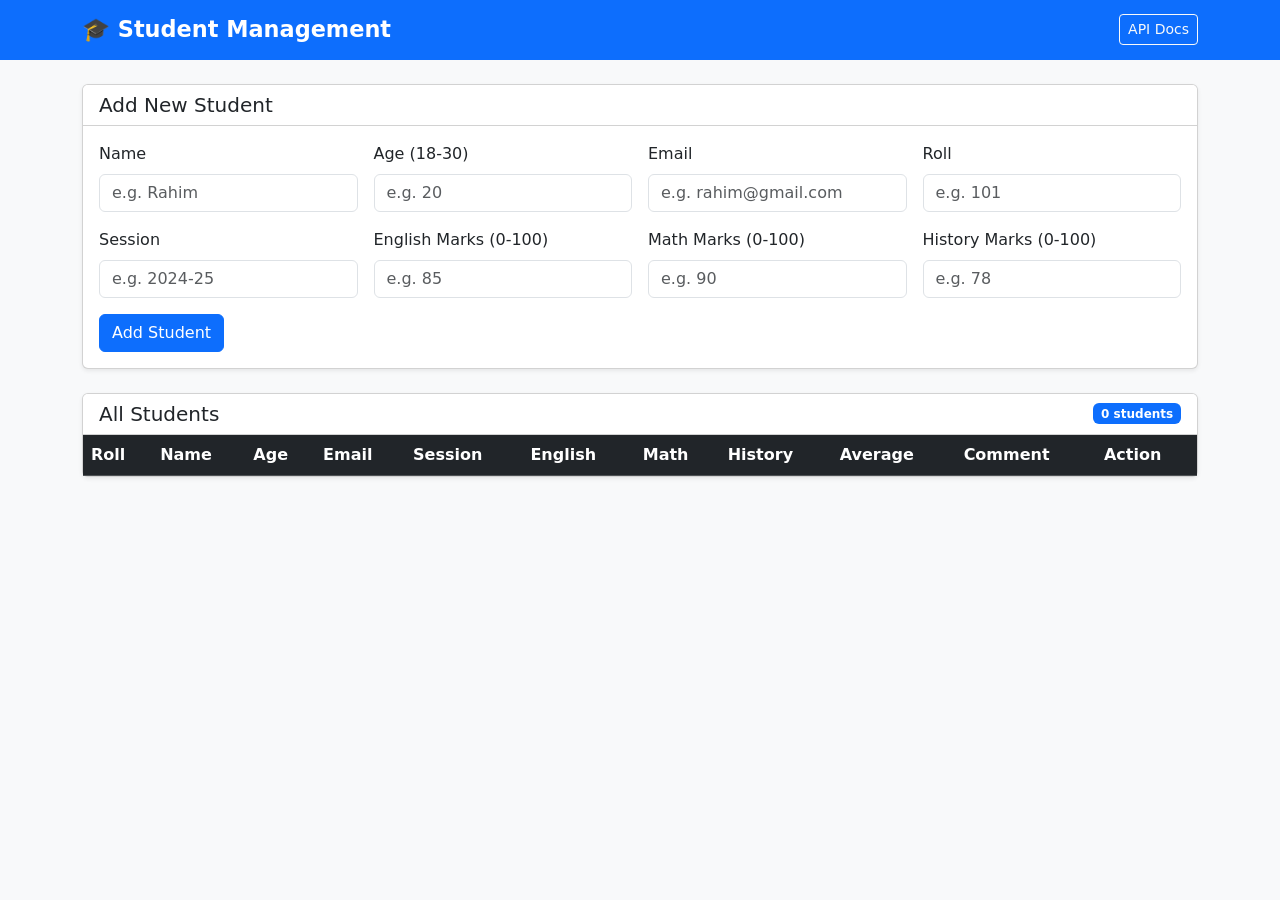
<file: frontend-bootstrap-advanced/index.html>
<!DOCTYPE html>
<html lang="en">
<head>
    <meta charset="UTF-8">
    <meta name="viewport" content="width=device-width, initial-scale=1.0">
    <title>Student Management</title>

    <!-- Bootstrap CSS (loaded from the internet) -->
    <link rel="stylesheet" href="https://cdn.jsdelivr.net/npm/bootstrap@5.3.3/dist/css/bootstrap.min.css">
    <!-- Our own small styles -->
    <link rel="stylesheet" href="style.css?v=3">
</head>
<body class="bg-light">

    <!-- ===== Top navigation bar ===== -->
    <nav class="navbar navbar-dark bg-primary mb-4">
        <div class="container">
            <span class="navbar-brand fw-bold">🎓 Student Management</span>
            <a class="btn btn-outline-light btn-sm" href="http://127.0.0.1:8000/docs" target="_blank">API Docs</a>
        </div>
    </nav>

    <div class="container">

        <!-- ===== Message (success / error) ===== -->
        <div id="message" class="alert d-none" role="alert"></div>

        <!-- ===== Student Add / Edit Form ===== -->
        <div class="card shadow-sm mb-4">
            <div class="card-header bg-white">
                <h5 class="mb-0" id="form-title">Add New Student</h5>
            </div>
            <div class="card-body">
                <form id="student-form">
                    <!-- row = one line, col-md-3 = 4 boxes per line (12 / 3 = 4) -->
                    <div class="row g-3">
                        <div class="col-md-3">
                            <label for="name" class="form-label">Name</label>
                            <input type="text" class="form-control" id="name" placeholder="e.g. Rahim" required>
                        </div>
                        <div class="col-md-3">
                            <label for="age" class="form-label">Age (18-30)</label>
                            <input type="number" class="form-control" id="age" placeholder="e.g. 20" min="18" max="30" required>
                        </div>
                        <div class="col-md-3">
                            <label for="email" class="form-label">Email</label>
                            <input type="email" class="form-control" id="email" placeholder="e.g. rahim@gmail.com" required>
                        </div>
                        <div class="col-md-3">
                            <label for="roll" class="form-label">Roll</label>
                            <input type="number" class="form-control" id="roll" placeholder="e.g. 101" required>
                        </div>

                        <div class="col-md-3">
                            <label for="session" class="form-label">Session</label>
                            <input type="text" class="form-control" id="session" placeholder="e.g. 2024-25" required>
                        </div>
                        <div class="col-md-3">
                            <label for="english" class="form-label">English Marks (0-100)</label>
                            <input type="number" class="form-control" id="english" placeholder="e.g. 85" min="0" max="100">
                        </div>
                        <div class="col-md-3">
                            <label for="math" class="form-label">Math Marks (0-100)</label>
                            <input type="number" class="form-control" id="math" placeholder="e.g. 90" min="0" max="100">
                        </div>
                        <div class="col-md-3">
                            <label for="history" class="form-label">History Marks (0-100)</label>
                            <input type="number" class="form-control" id="history" placeholder="e.g. 78" min="0" max="100">
                        </div>
                    </div>

                    <div class="mt-3">
                        <button type="submit" class="btn btn-primary" id="submit-btn">Add Student</button>
                        <button type="button" class="btn btn-secondary d-none" id="cancel-btn" onclick="resetForm()">Cancel</button>
                    </div>
                </form>
            </div>
        </div>

        <!-- ===== Student List Table ===== -->
        <div class="card shadow-sm mb-4">
            <div class="card-header bg-white d-flex justify-content-between align-items-center">
                <h5 class="mb-0">All Students</h5>
                <span class="badge bg-primary" id="total">0 students</span>
            </div>
            <div class="card-body p-0">
                <!-- table-responsive = table scrolls on small screens -->
                <div class="table-responsive">
                    <table class="table table-hover table-striped align-middle mb-0">
                        <thead class="table-dark">
                            <tr>
                                <th>Roll</th><th>Name</th><th>Age</th><th>Email</th><th>Session</th>
                                <th>English</th><th>Math</th><th>History</th>
                                <th>Average</th><th>Comment</th><th>Action</th>
                            </tr>
                        </thead>
                        <tbody id="student-table">
                            <!-- JavaScript will add the rows here -->
                        </tbody>
                    </table>
                </div>
            </div>
        </div>

    </div>

    <!-- Our JavaScript -->
    <script src="script.js?v=3"></script>
</body>
</html>
</file>
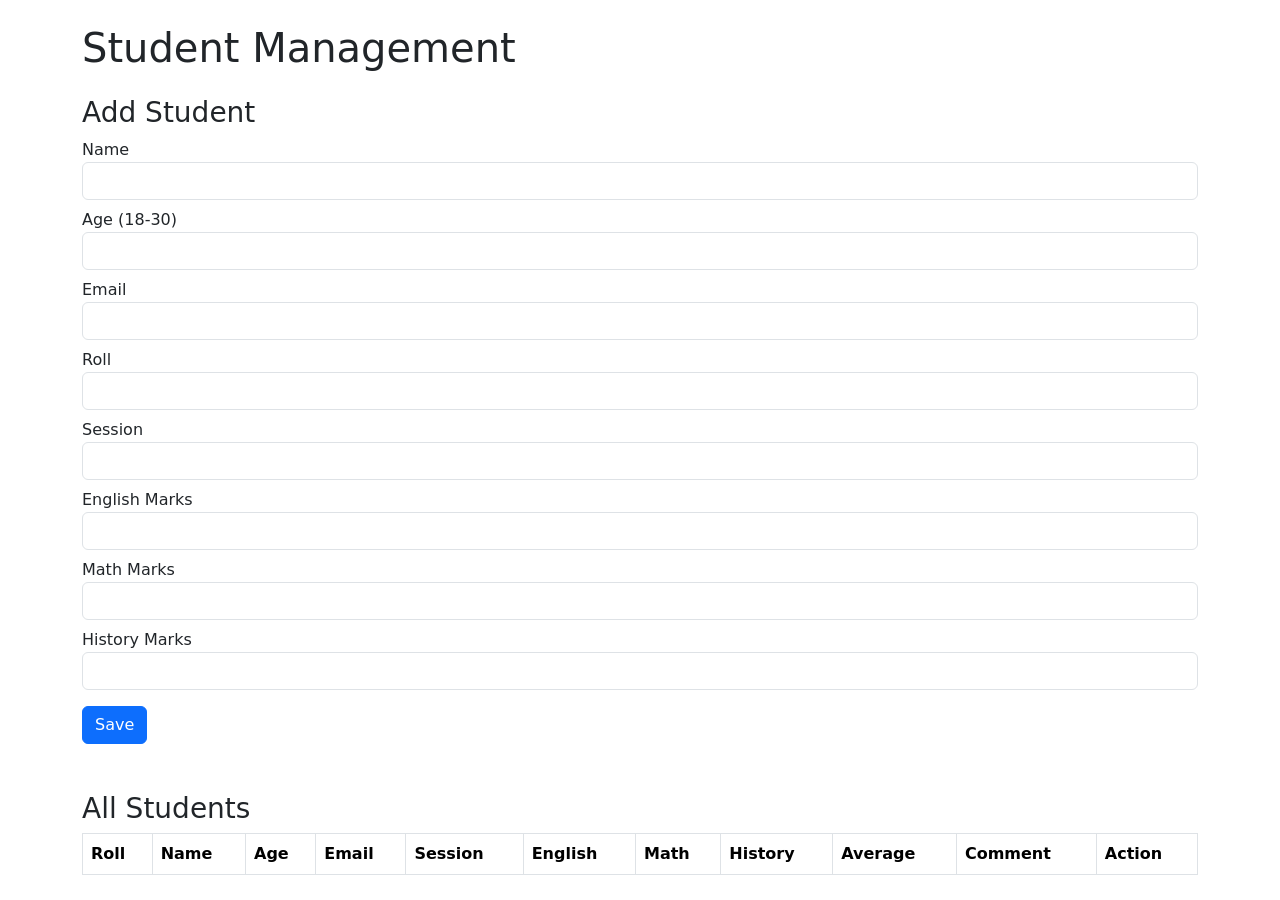
<file: frontend/index.html>
<!DOCTYPE html>
<html>
<head>
    <title>Student Management</title>
    <!-- Bootstrap CSS -->
    <link rel="stylesheet" href="https://cdn.jsdelivr.net/npm/bootstrap@5.3.3/dist/css/bootstrap.min.css">
</head>
<body>

<div class="container mt-4">

    <h1 class="mb-4">Student Management</h1>

    <!-- ===== Form ===== -->
    <h3 id="form-title">Add Student</h3>

    <form id="student-form">
        <label>Name</label>
        <input type="text" id="name" class="form-control mb-2" required>

        <label>Age (18-30)</label>
        <input type="number" id="age" class="form-control mb-2" required>

        <label>Email</label>
        <input type="email" id="email" class="form-control mb-2" required>

        <label>Roll</label>
        <input type="number" id="roll" class="form-control mb-2" required>

        <label>Session</label>
        <input type="text" id="session" class="form-control mb-2" required>

        <label>English Marks</label>
        <input type="number" id="english" class="form-control mb-2">

        <label>Math Marks</label>
        <input type="number" id="math" class="form-control mb-2">

        <label>History Marks</label>
        <input type="number" id="history" class="form-control mb-3">

        <button type="submit" class="btn btn-primary">Save</button>
    </form>

    <!-- ===== Table ===== -->
    <h3 class="mt-5">All Students</h3>

    <table class="table table-bordered">
        <thead>
            <tr>
                <th>Roll</th>
                <th>Name</th>
                <th>Age</th>
                <th>Email</th>
                <th>Session</th>
                <th>English</th>
                <th>Math</th>
                <th>History</th>
                <th>Average</th>
                <th>Comment</th>
                <th>Action</th>
            </tr>
        </thead>
        <tbody id="student-table"></tbody>
    </table>

</div>

<script src="script.js"></script>
</body>
</html>
</file>
<file: frontend-bootstrap-advanced/style.css>
/* Most of the design comes from Bootstrap.
   Only a few extra styles are written here. */

.navbar-brand {
    font-size: 1.4rem;
}

th {
    white-space: nowrap;   /* keep table headings on one line */
}
</file>
